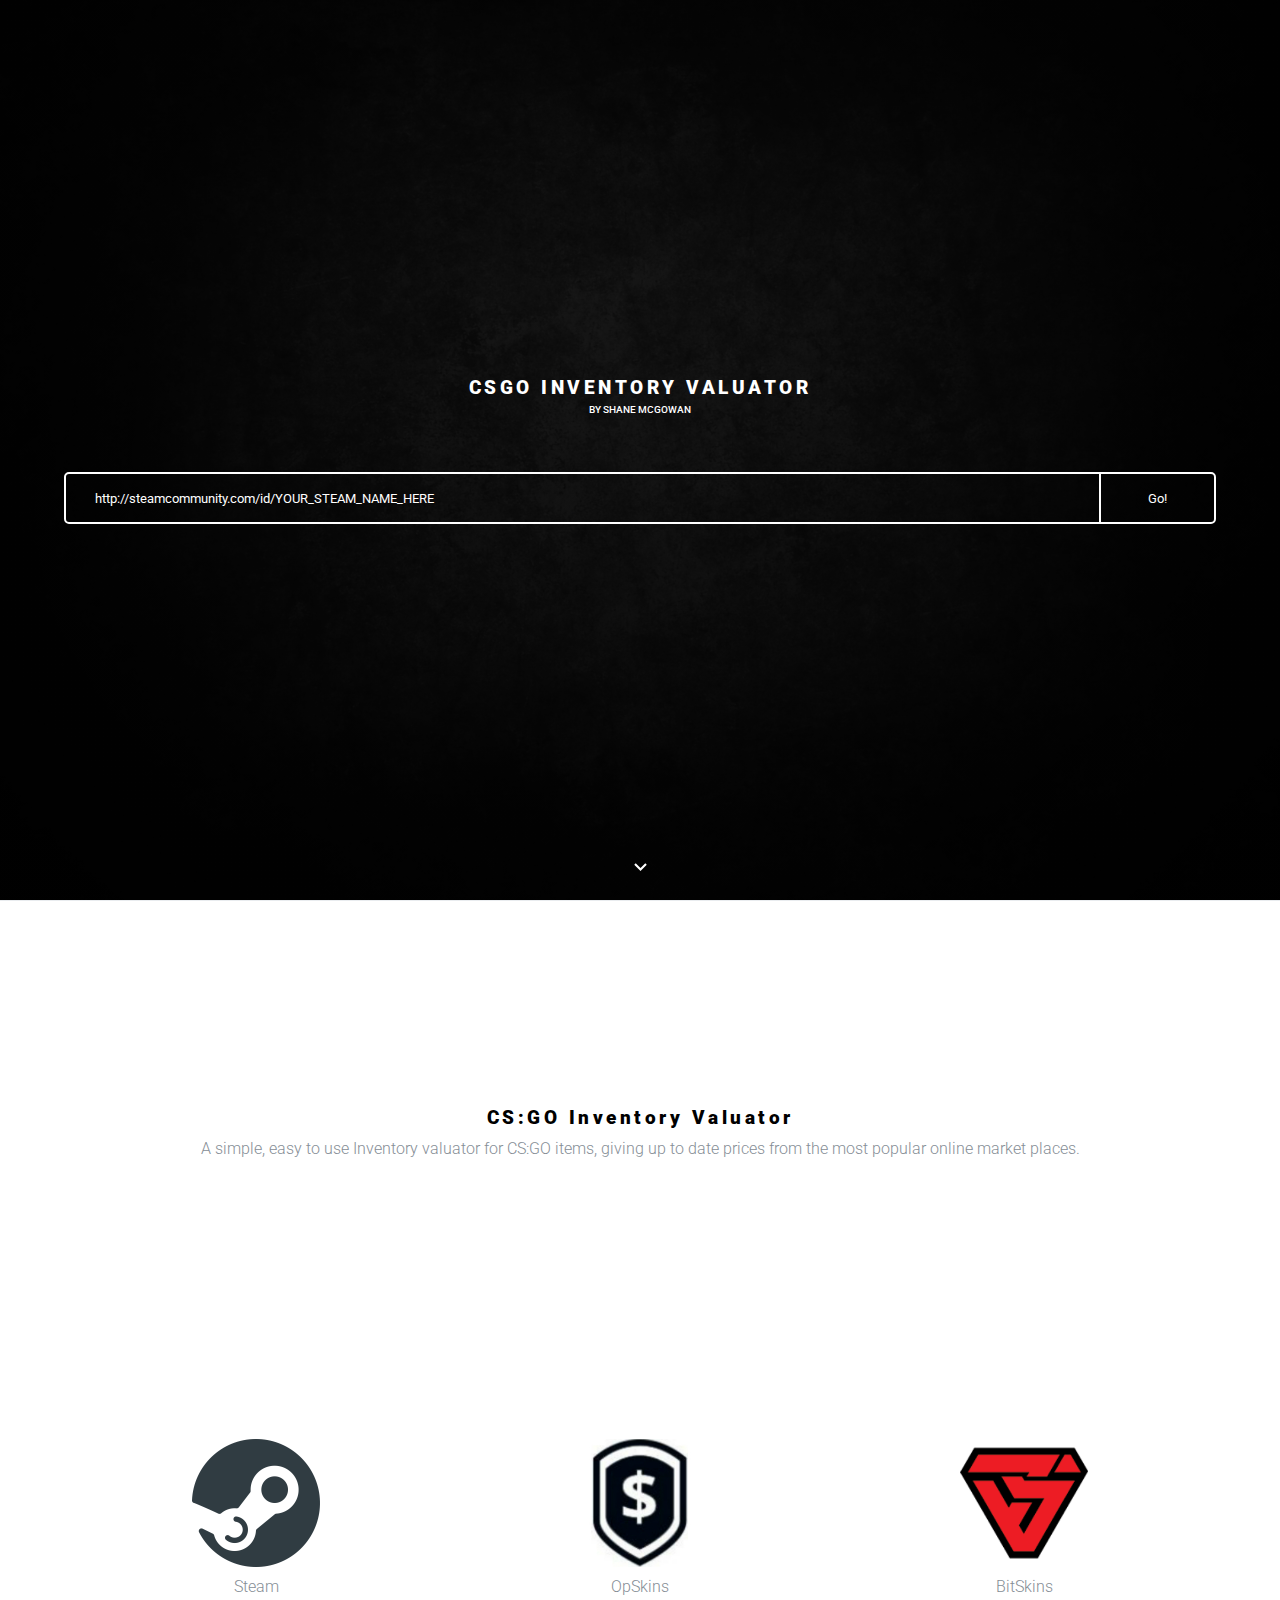
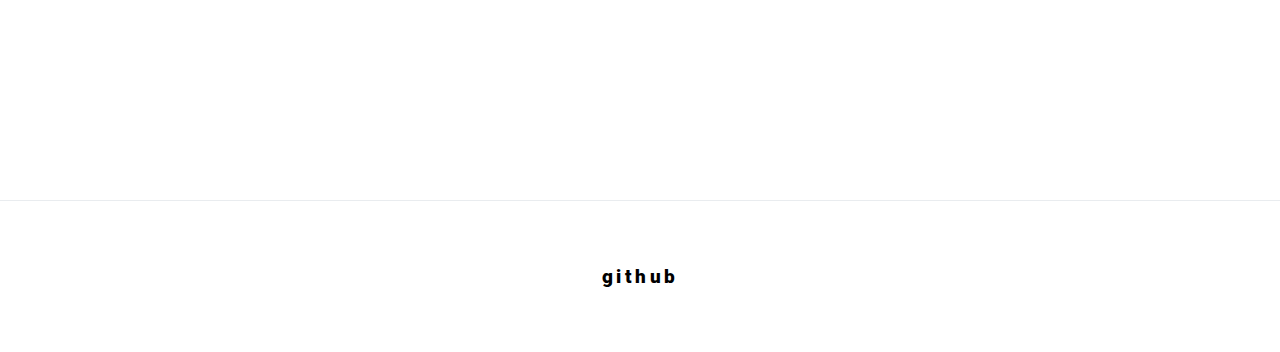
<file: index.html>
<!DOCTYPE html>
<html>

<head>
  <title>CSGO Inventor Valuator ❤ | Shane McGowan </title>
  <meta charset="UTF-8">
  <meta name="description" content="CSGO Inventory Valutaor by Shane McGowan ❤">
  <meta name="author" content="Shane McGowan">
  <meta name="viewport" content="width=device-width,height=device-height, initial-scale=1.0">
  <link href="https://fonts.googleapis.com/css?family=Roboto" rel="stylesheet">
  <script src="./scroll.js"></script>
  <link rel="stylesheet" href="./styles.css">
</head>

<body>
  <!-- SEARCH -->
  <section id="search" class="container-v padding header ">
    <div class="col-12 fade">
      <div class="heading">
        <span class="title">
          CSGO Inventory Valuator
        </span>
        <span class="signature">
          by <a href="https://shanemcgowan.me">Shane McGowan</a>
        </span>
      </div>
    </div>

    <!-- Bit Skins API area -->
    <div class="col-12 center input m-top-5 fade hidden">
      <input id="tbxBitSkinsAPIKey" value="" type="text" spellcheck="false" class="text-box"
        placeholder="BitSkins API Key (optional)">
      <input id="tbxBitSkinsOAuthKey" type="text" spellcheck="false" class="text-box border-left"
        placeholder="BitSkins OAuth Code (optional)">
    </div>

    <!-- Input -->
    <div class="col-12 center input m-top-5 fade">
      <input id="tbxId" value="http://steamcommunity.com/id/YOUR_STEAM_NAME_HERE" type="text" spellcheck="false"
        class="text-box" placeholder="Enter your Steam URL, Custom Url or Steam64ID">
      <button id="btnGo" class="button border-left">Go!</button>
    </div>
    <!-- Input Error -->
    <div id="tbxError" class="col-12 center input-error-message m-top-5 hidden"></div>
    <!-- Input Loading -->
    <div id="inputLoading" class="col-12 center input input-loading m-top-5 spinner hidden"></div>
    
    <svg class="arrows" height="24" viewBox="0 0 24 24" width="24" xmlns="http://www.w3.org/2000/svg">
      <path d="M7.41 7.84L12 12.42l4.59-4.58L18 9.25l-6 6-6-6z"></path>
    </svg>
  </section>

  <!-- ABOUT -->
  <section id="about" class="container padding divider">
    <div class="col-12">
      <span class="title center">
        CS:GO Inventory Valuator
      </span>
      <span class="subtitle">
        A simple, easy to use Inventory valuator for CS:GO items, giving up to date prices from the most popular
        online market places.
      </span>
    </div>
    <div class="col-4">
      <a href="https://steamcommunity.com/market/search?appid=730" target="_blank">
        <img id="logo-steam" class="img-icon center" src="./images/logos/logo-steam.png">
      </a>
      <span class="subtitle">Steam</span>
    </div>
    <div class="col-4">
      <a href="https://opskins.com" target="_blank">
        <img id="logo-opskins" class="img-icon center" src="./images/logos/logo-opskins.jpg">
      </a>
      <span class="subtitle">OpSkins</span>
    </div>
    <div class="col-4">
      <a href="https://bitskins.com" target="_blank">
        <img id="logo-bitskins" class="img-icon center" src="./images/logos/logo-bitskins.png">
      </a>
      <span class="subtitle">BitSkins</span>
    </div>
  </section>

  <!-- FOOTER -->
  <section class="footer padding divider title">
    <a href="https://www.github.com/shanemcgowan" target="_blank">github</a>
  </section>
  <script type="module" src="./index.js"></script>
</body>

</html>
</file>
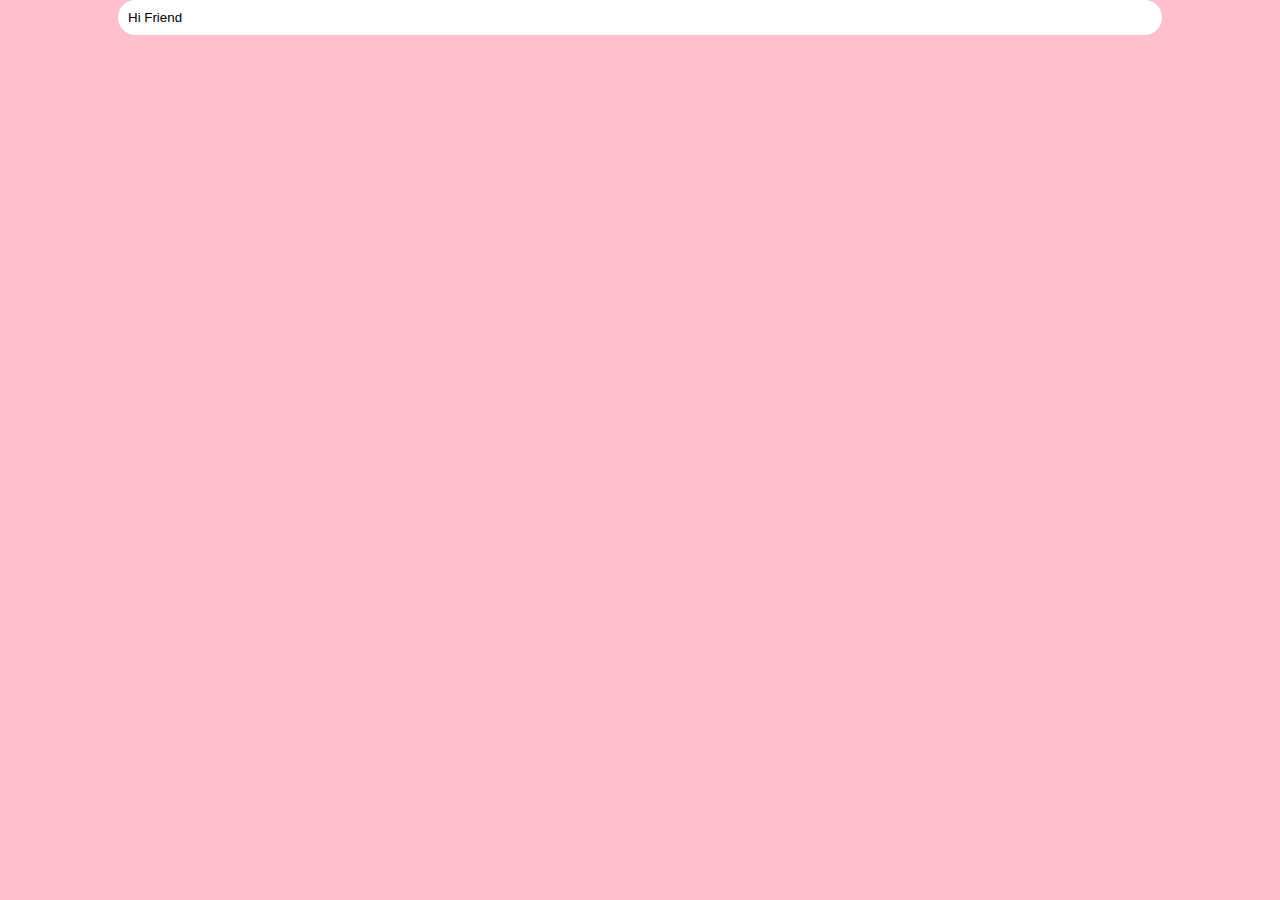
<file: layout.html>
<!DOCTYPE html> 
<html>
	<head>
		<meta name="viewport" content="width=device-width, initial-scale=1.0">
		<style>
    * {
      margin: 0;
      padding: 0;
      border: 0;
    }
    .full {
    	height: 100vh;
    	background-color: pink ;
    }
    .center{

    }

    .textBox{

    	display: block;
    	margin: 0 auto;
    	padding: 10px;
    	border-radius: 500px;
    	width: 80%;

    }
  </style>
		
	</head>
	<body>
		<section class="full">
				<input class="textBox" value="Hi Friend" />
		</section>
	</body>
</html>
</file>
<file: styles.css>
@import "/styles/paddings.css";
@import "/styles/yacf.css";
html, body {
  color: #000000;
  font-family: 'Roboto', sans-serif;
  height: 100%;
  width: 100%;
}

.header {
  background-image: linear-gradient(rgba(0, 0, 0, .65), rgba(0, 0, 0, .65)), url(/images/background.jpg);
  background-position: 50% 50%;
  background-repeat: no-repeat;
  background-size: cover;
  color: #ffffff;
}

.heading {
  text-align: center;
  text-transform: uppercase;
}

.title {
  font-size: 1.2rem;
  letter-spacing: 3.5px;
  font-weight: 1000;
}

.signature {
  margin-top: 5px;
  display: block;
  font-size: 10px;
  font-weight: 500;
}

.signature a {
  color: white;
}

.subtitle {
  text-align: center;
  margin-top: 10px;
  display: block;
  font-size: 1em;
  font-weight: 300;
  color: #868e96;
}

.footer {
  min-height: 10vh;
  width: 100%;
  display: flex;
  justify-content: center;
  align-items: center;
  flex-direction: row;
  flex-wrap: wrap;
  color: lightgrey;
}

/* Inputs */

.text-box {
  width: 90%;
  height: 3rem;
  padding-left: 2.5%;
  padding-right: 2.5%;
  background-color: transparent;
  color: white;
  font-family: 'Roboto', sans-serif;
  text-decoration: none;
  overflow: hidden;
}

.button {
  width: 10%;
  height: 3rem;
  background-color: transparent;
  color: white;
  font-family: 'Roboto', sans-serif;
}

.border-left {
  border-left: 2px solid white;
}

button:hover {
  cursor: pointer;
  background-color: white;
  color: rgba(0, 0, 0, 1);
}

.input {
  text-align: center;
  border-radius: 5px;
  border: 2px solid white;
}

.input.input-error {
  border-color: red;
}

.input-error-message {
  color: red;
}

.input.input-error .border-left {
  border-color: red;
}

.input.input-loading {
  height: 48px;
  border: none;
}

.input.input-loading img {
  background: white;
  height: 36px;
}

.arrows {
  width: 25px;
  height: 25px;
  position: absolute;
  bottom: 20px;
  cursor: pointer;
}

.arrows path {
  fill: #ffffff;
  stroke-width: 1px;
  animation: arrow 2s infinite;
  -webkit-animation: arrow 2s infinite;
}

@keyframes arrow {
  0% {
    opacity: 0
  }
  40% {
    opacity: 1
  }
  80% {
    opacity: 0
  }
  100% {
    opacity: 0
  }
}

@-webkit-keyframes arrow
/*Safari and Chrome*/

  {
  0% {
    opacity: 0
  }
  40% {
    opacity: 1
  }
  80% {
    opacity: 0
  }
  100% {
    opacity: 0
  }
}

.arrows path.a1 {
  animation-delay: -1s;
  -webkit-animation-delay: -1s;
  /* Safari 和 Chrome */
}

.arrows path.a2 {
  animation-delay: -0.5s;
  -webkit-animation-delay: -0.5s;
  /* Safari 和 Chrome */
}

.arrows path.a3 {
  animation-delay: 0s;
  -webkit-animation-delay: 0s;
  /* Safari 和 Chrome */
}

a {
  text-decoration: none;
  color: #000000;
}

.fade {
  -webkit-animation: fadein 4s;
  /* Safari, Chrome and Opera > 12.1 */
  -moz-animation: fadein 4s;
  /* Firefox < 16 */
  -ms-animation: fadein 4s;
  /* Internet Explorer */
  -o-animation: fadein 4s;
  /* Opera < 12.1 */
  animation: fadein 4s;
}

@keyframes fadein {
  from {
    opacity: 0;
  }
  to {
    opacity: 1;
  }
}

/* Firefox < 16 */

@-moz-keyframes fadein {
  from {
    opacity: 0;
  }
  to {
    opacity: 1;
  }
}

/* Safari, Chrome and Opera > 12.1 */

@-webkit-keyframes fadein {
  from {
    opacity: 0;
  }
  to {
    opacity: 1;
  }
}

/* Internet Explorer */

@-ms-keyframes fadein {
  from {
    opacity: 0;
  }
  to {
    opacity: 1;
  }
}

/* Opera < 12.1 */

@-o-keyframes fadein {
  from {
    opacity: 0;
  }
  to {
    opacity: 1;
  }
}

@keyframes fade-in-and-out {
  0% {
    opacity: 1;
  }
  50% {
    opacity: 0;
  }
  100% {
    opacity: 1;
  }
}

@-o-keyframes fade-in-and-out {
  0% {
    opacity: 1;
  }
  50% {
    opacity: 0;
  }
  100% {
    opacity: 1;
  }
}

@-moz-keyframes fade-in-and-out {
  0% {
    opacity: 1;
  }
  50% {
    opacity: 0;
  }
  100% {
    opacity: 1;
  }
}

@-webkit-keyframes fade-in-and-out {
  0% {
    opacity: 1;
  }
  50% {
    opacity: 0;
  }
  100% {
    opacity: 1;
  }
}

.fade-in-and-out {
  -webkit-animation: fade-in-and-out 2s infinite;
  -moz-animation: fade-in-and-out 2s infinite;
  -o-animation: fade-in-and-out 2s infinite;
  animation: fade-in-and-out 2s infinite;
}

a:hover {
  -webkit-animation: fade-in-and-out 2s infinite;
  -moz-animation: fade-in-and-out 2s infinite;
  -o-animation: fade-in-and-out 2s infinite;
  animation: fade-in-and-out 2s infinite;
}

.spin {
  -webkit-animation: animation-spin 2s infinite linear;
  -moz-animation: animation-spin 2s infinite linear;
  -o-animation: animation-spin 2s infinite linear;
  animation: animation-spin 2s infinite linear;
}

@-moz-keyframes animation-spin {
  from {
    -moz-transform: rotate(0deg);
  }
  to {
    -moz-transform: rotate(360deg);
  }
}

@-webkit-keyframes animation-spin {
  from {
    -webkit-transform: rotate(0deg);
  }
  to {
    -webkit-transform: rotate(360deg);
  }
}

@keyframes animation-spin {
  from {
    transform: rotate(0deg);
  }
  to {
    transform: rotate(360deg);
  }
}


@keyframes spinner {
  to {transform: rotate(360deg);}
}
 
.spinner:before {
  content: '';
  box-sizing: border-box;
  position: absolute;
  left: 50%;
  width: 20px;
  height: 20px;
  margin-top: -10px;
  margin-left: -10px;
  border-radius: 50%;
  border: 2px solid #ccc;
  border-top-color: #000;
  animation: spinner .6s linear infinite;
}
</file>
